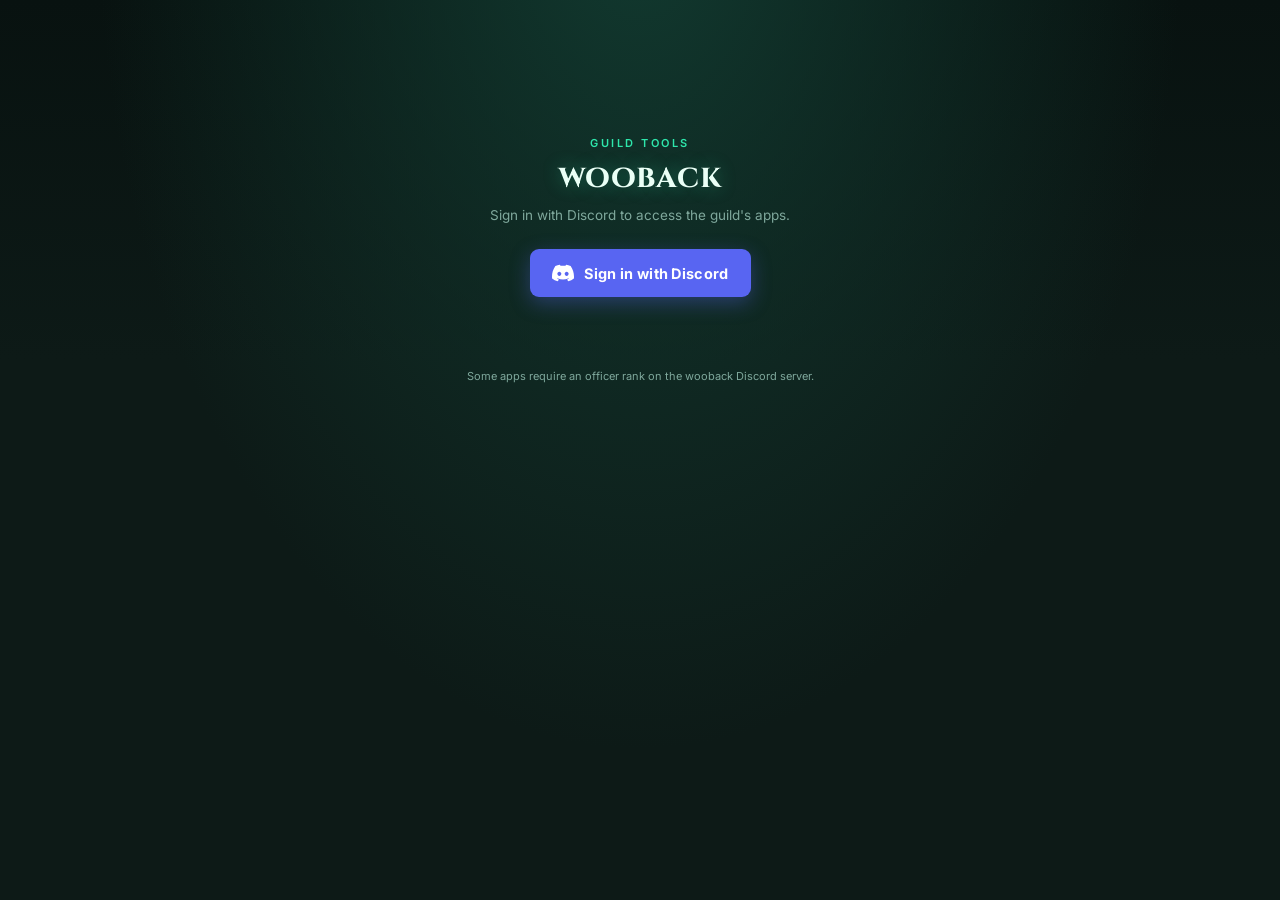
<file: members.html>
<meta charset="utf-8">
<script>
/* Access gate (home tier) — same as logs.html. Any signed-in tier may read the
   roster; managing the identity links is officers only, and the .NET API enforces
   that on every write. This just bounces anyone without a session to the landing
   page; the read-only trim for non-officers happens further down. */
(function(){
  var m = location.hash.match(/(?:^#|&)session=([^&]+)/);
  if(m){
    try{ localStorage.setItem('vashj_session', decodeURIComponent(m[1])); }catch(e){}
    history.replaceState(null, '', location.pathname + location.search);
  }
  function payload(tok){
    if(!tok) return null;
    try{
      var p = tok.split('.')[0].replace(/-/g,'+').replace(/_/g,'/');
      while(p.length % 4) p += '=';
      return JSON.parse(atob(p));
    }catch(e){ return null; }
  }
  var tok = null;
  try{ tok = localStorage.getItem('vashj_session'); }catch(e){}
  var pl = payload(tok);
  if(!pl || !pl.exp || pl.exp <= Math.floor(Date.now()/1000)){
    try{ localStorage.removeItem('vashj_session'); }catch(e){}
    location.replace('index.html');
  } else if(!pl.officer){
    // Every control that writes is hidden by the .read-only rules below. Set on
    // <html> because the gate runs before <body> exists.
    document.documentElement.className += ' read-only';
  }
})();
</script>
<link rel="preconnect" href="https://fonts.googleapis.com">
<link href="https://fonts.googleapis.com/css2?family=Cinzel:wght@500;700&family=Inter:wght@400;500;600;700&display=swap" rel="stylesheet">
<link rel="stylesheet" href="styles.css">
<style>
  .rl-toolbar{display:flex;flex-wrap:wrap;gap:10px;align-items:center;margin-bottom:8px}
  .rl-card{background:var(--panel,#0d1a17);border:1px solid var(--panel-line,#1e332d);border-radius:10px;padding:16px;margin-top:14px}
  .rl-card h2{font-family:'Cinzel',serif;font-size:16px;margin:0 0 4px}
  .rl-card .card-sub{color:var(--text-dim,#7f9a92);font-size:12px;margin:0 0 12px}
  /* The import card is a collapsed <details>: a clickable header row with its own
     caret, the h2 kept inline so it reads as the summary rather than a stacked title. */
  /* The page runs in quirks mode (BackCompat), where the UA stylesheet doesn't hide a
     closed <details>'s content — it overflows below the summary. Hide it explicitly. */
  details.rl-card:not([open]) > :not(summary){display:none}
  details.rl-card > summary{cursor:pointer;list-style:none;display:flex;align-items:center;gap:8px;margin:0 0 4px}
  details.rl-card > summary::-webkit-details-marker{display:none}
  details.rl-card > summary::before{content:'\25B6';color:var(--text-dim,#7f9a92);font-size:10px;transition:transform .12s}
  details.rl-card[open] > summary::before{transform:rotate(90deg)}
  details.rl-card > summary h2{margin:0;display:inline}
  details.rl-card[open] > summary{margin-bottom:8px}
  .cand-summary-count{color:var(--text-dim,#7f9a92);font-family:'Inter',sans-serif;font-size:12px;font-weight:500}
  /* Member roster — three cards per row, dropping to two then one as space runs out. */
  #members{display:grid;grid-template-columns:repeat(3,minmax(0,1fr));gap:14px;align-items:start}
  @media (max-width:1200px){ #members{grid-template-columns:repeat(2,minmax(0,1fr))} }
  @media (max-width:780px){ #members{grid-template-columns:minmax(0,1fr)} }
  .mem{border:1px solid var(--panel-line,#1e332d);border-radius:10px;overflow:hidden;background:var(--panel,#0d1a17);min-width:0}
  .mem-head{display:flex;flex-wrap:wrap;gap:4px 10px;align-items:baseline;padding:11px 14px;border-bottom:1px solid var(--panel-line,#1e332d)}
  .mem-head .mem-name{font-family:'Cinzel',serif;font-size:15px;font-weight:700}
  .mem-head .mem-user{color:var(--text-dim,#7f9a92);font-size:12px;overflow:hidden;text-overflow:ellipsis}
  .mem-head .mem-seen{margin-left:auto;color:var(--text-dim,#7f9a92);font-size:11px}
  /* One character per stacked block rather than a wide table row — a 5-column table
     with an inline reassign <select> is what stopped these cards from narrowing. */
  .chr{padding:9px 14px;border-bottom:1px solid rgba(30,51,45,.5)}
  .chr:last-child{border-bottom:none}
  .chr-top{display:flex;flex-wrap:wrap;gap:6px;align-items:center;font-size:13px}
  .chr-meta{color:var(--text-dim,#7f9a92);font-size:11.5px;margin-top:2px}
  /* Names link to the character sheet; the class colour stays the only colour. */
  .chr-link{text-decoration:none}
  .chr-link:hover strong{text-decoration:underline}
  .chr-actions{display:flex;flex-wrap:wrap;gap:4px;align-items:center;margin-top:6px}
  .chr-actions select{flex:1 1 120px;min-width:0;background:#0a1815;border:1px solid var(--panel-line,#1e332d);color:var(--text,#dfeee9);border-radius:6px;padding:4px 6px;font-size:12px;font-family:'Inter'}
  table.rl{width:100%;border-collapse:collapse;font-size:13px}
  table.rl th{text-align:left;color:var(--text-dim,#7f9a92);font-weight:600;font-size:11px;text-transform:uppercase;letter-spacing:.6px;padding:6px 12px;border-bottom:1px solid var(--panel-line,#1e332d)}
  /* Explicit colour: the page runs in quirks mode, where a <table> drops colour
     inheritance, so plain cells would fall back to black. */
  table.rl td{padding:8px 12px;border-bottom:1px solid rgba(30,51,45,.5);vertical-align:middle;color:var(--text,#dfeee9)}
  table.rl tr:last-child td{border-bottom:none}
  table.rl .muted{color:var(--text-dim,#7f9a92)}
  table.rl input,table.rl select{background:#0a1815;border:1px solid var(--panel-line,#1e332d);color:var(--text,#dfeee9);border-radius:6px;padding:5px 7px;font-size:12.5px;font-family:'Inter';max-width:100%}
  .rl-empty{color:var(--text-dim,#7f9a92);padding:12px;font-size:13px}
  .row-actions{display:flex;flex-wrap:wrap;gap:6px;justify-content:flex-end}
  .rl-del{background:none;border:none;color:var(--amber,#e0a53d);cursor:pointer;font-size:13px;padding:2px 6px}
  .lnk{background:none;border:none;color:var(--text-dim,#7f9a92);cursor:pointer;font-size:12px;padding:2px 6px;text-decoration:underline}
  .lnk:hover{color:var(--text,#dfeee9)}
  .pill{display:inline-block;padding:2px 8px;border-radius:20px;font-size:11px;font-weight:600}
  .pill-main{background:rgba(46,230,171,.16);color:#2ee6ab}
  .pill-alt{background:rgba(127,176,242,.14);color:#7fb0f2}
  .pill-guild{background:rgba(46,230,171,.10);color:#8fd6bd}
  .pill-warn{background:rgba(224,165,61,.16);color:#e0a53d}
  .pill-unknown{background:rgba(127,154,146,.14);color:#7f9a92}
  table.rl td strong{font-weight:600}
  .cls{color:#aecabf}
  /* Read-only view for non-officers: same lists, minus every control that writes.
     Cosmetic only — the API is what actually refuses the writes. */
  html.read-only .chr-actions,
  html.read-only .acts,
  html.read-only .officer-copy{display:none}
  html:not(.read-only) .ro-copy{display:none}
</style>

<div class="app">
  <div class="wrap">
    <div class="authbar">
      <span class="authbar-left">
        <div class="nav">
          <button class="hamburger" id="navToggle" aria-label="Menu" aria-expanded="false" aria-controls="navDrawer">
            <span></span><span></span><span></span>
          </button>
          <nav class="nav-drawer" id="navDrawer"></nav>
        </div>
        <span class="eyebrow">Identity links</span>
      </span>
      <span class="authbar-right">
        <span id="authWho" class="auth-who"></span>
        <button class="btn-ghost" onclick="logout()">Sign out</button>
      </span>
    </div>

    <h1>Roster &amp; Alts</h1>
    <p class="subtitle"><span class="ro-copy">Who plays what: every member's Discord name alongside their main and alts, the characters nobody has claimed yet, and the ones the guild ignores. Officers keep these links up to date &#8212; for everyone else this page is read-only.</span><span class="officer-copy">Manage the Discord &#8596; WoW main &#8596; alts links. Characters arrive on their own &#8212; from the Blizzard roster, loot logs and raid attendance &#8212; so there's nothing to type in here. Set each member's main, edit a character's details, reassign one to another member, and claim the unlinked &#8212; members with nothing attached are listed below the unlinked characters. Sync the Blizzard roster to see who is still in the guild, and ignore the characters that aren't.</span></p>

    <div class="rl-toolbar">
      <button class="btn-primary" onclick="loadAll()">Reload</button>
      <button class="btn-ghost" data-officer-only onclick="importDiscord()" title="Create identity-link rows for every Discord member holding the member or officer role">Import from Discord</button>
      <button class="btn-ghost" data-officer-only onclick="syncGuild()" title="Pull the wooback guild roster from the Blizzard API and update each character's guild">Sync guild from Blizzard</button>
      <span id="guildSynced" style="font-size:11.5px;color:var(--text-dim)"></span>
      <span id="rlStatus" style="font-size:11.5px;color:var(--text-dim);min-height:15px;"></span>
    </div>

    <div id="members"></div>

    <details class="rl-card" data-officer-only id="importCard">
      <summary><h2>On the Blizzard roster, not imported<span id="candSummaryCount" class="cand-summary-count"></span></h2></summary>
      <p class="card-sub">Guild characters the last sync found that we hold no record of. Tick the ones to bring in &#8212; each is created unclaimed, stamped with its guild rank, and has its gear pulled from Blizzard (or a recent Warcraft Logs report). Claim them onto members from the unlinked list once imported.</p>
      <div class="rl-toolbar" style="margin:0 0 8px">
        <button class="btn-primary" id="importSelBtn" onclick="importGuild()" disabled>Import selected</button>
        <label style="font-size:12px;color:var(--text-dim);display:inline-flex;align-items:center;gap:5px;cursor:pointer">
          <input type="checkbox" id="candAll" onchange="toggleAllCandidates(this.checked)"> Select all
        </label>
        <span id="candCount" style="font-size:11.5px;color:var(--text-dim)"></span>
      </div>
      <table class="rl"><thead><tr><th class="acts" style="width:1%"></th><th>Character</th><th>Class</th><th>Level</th><th>Rank</th></tr></thead>
        <tbody id="candidateBody"><tr><td colspan="5" class="rl-empty">Sync the guild to see who's on the roster but not yet imported.</td></tr></tbody>
      </table>
    </details>

    <div class="rl-card">
      <h2>Unlinked characters</h2>
      <p class="card-sub">Characters created by loot &amp; attendance that aren't attached to any member yet.<span class="officer-copy"> Assign one to claim it onto a member.</span></p>
      <table class="rl"><thead><tr><th>Character</th><th>Class / spec</th><th>Realm</th><th class="acts" style="width:38%">Assign to member</th></tr></thead>
        <tbody id="orphanBody"><tr><td colspan="4" class="rl-empty">Nothing loaded.</td></tr></tbody>
      </table>
    </div>

    <div class="rl-card">
      <h2>Members without characters</h2>
      <p class="card-sub">Identity links with nothing attached &#8212; imported from Discord, or everything they had is ignored.<span class="officer-copy"> Claim a character onto them from the unlinked list above.</span></p>
      <table class="rl"><thead><tr><th>Member</th><th>Discord</th><th>Last seen</th></tr></thead>
        <tbody id="emptyMemberBody"><tr><td colspan="3" class="rl-empty">Nothing loaded.</td></tr></tbody>
      </table>
    </div>

    <div class="rl-card">
      <h2>Ignored characters</h2>
      <p class="card-sub">Characters marked as not part of the guild &#8212; bank alts, transfers, ex-guildies. They're hidden from the roster above and their loot &amp; attendance are left out of the history and stats pages. Nothing is deleted<span class="officer-copy">: un-ignore to bring it all back</span>.</p>
      <table class="rl"><thead><tr><th>Character</th><th>Class / spec</th><th>Guild</th><th>Was on</th><th class="acts" style="width:1%"></th></tr></thead>
        <tbody id="ignoredBody"><tr><td colspan="5" class="rl-empty">Nothing loaded.</td></tr></tbody>
      </table>
    </div>

    <footer>wooback guild tools — identity links are saved to the guild database.</footer>
  </div>
</div>

<script src="menu.js"></script>
<script>
// API_BASE (the shared .NET backend host) is provided by menu.js.
function authHeaders(extra){ return Object.assign({ 'Authorization': 'Bearer ' + sessionToken() }, extra || {}); }
function esc(s){ return String(s == null ? '' : s).replace(/[&<>"]/g, c => ({'&':'&amp;','<':'&lt;','>':'&gt;','"':'&quot;'}[c])); }

// WoW class colours (Blizzard palette, a couple brightened for contrast on the
// dark panel). Class is stored as its WCL subType, e.g. "Warrior"/"DeathKnight".
const CLASS_COLORS = {
  warrior:'#c79c6e', paladin:'#f58cba', hunter:'#abd473', rogue:'#fff569',
  priest:'#ffffff', deathknight:'#e0475f', shaman:'#3b8de0', mage:'#69ccf0',
  warlock:'#a99ce0', monk:'#00ff96', druid:'#ff7d0a', demonhunter:'#a330c9',
  evoker:'#33937f'
};
function classColor(cls){
  if(!cls) return null;
  return CLASS_COLORS[String(cls).toLowerCase().replace(/[^a-z]/g,'')] || null;
}
// A character name, coloured by class so it's legible and identifiable at a glance.
// With an id, the name links to the character's sheet (gear, loot, rolls).
function charName(name, cls, id){
  const c = classColor(cls);
  const inner = '<strong' + (c ? ' style="color:' + c + '"' : '') + '>' + esc(name) + '</strong>';
  return id ? '<a href="character.html?id=' + esc(id) + '" class="chr-link">' + inner + '</a>' : inner;
}
function setStatus(msg, isErr){ const el = document.getElementById('rlStatus'); el.textContent = msg || ''; el.style.color = isErr ? 'var(--amber)' : 'var(--text-dim)'; }

// A fetch wrapper that maps the shared auth failures to friendly UX.
async function api(path, opts){
  const res = await fetch(API_BASE + path, Object.assign({ headers: authHeaders(opts && opts.body ? {'Content-Type':'application/json'} : null) }, opts));
  if(res.status === 401){ setStatus('Session expired — signing out…', true); setTimeout(logout, 1200); throw new Error('401'); }
  if(res.status === 403){ setStatus('Officer access required.', true); throw new Error('403'); }
  return res;
}

function fmtWhen(iso){ try{ const d = new Date(iso); return isNaN(d) ? '' : d.toLocaleDateString(undefined,{month:'short',day:'numeric',year:'numeric'}); }catch(e){ return ''; } }

// In-memory copies, so we can build member dropdowns and reassign without re-fetching.
let MEMBERS = [];
// The same members, ordered by the label the dropdowns show. Kept apart from
// MEMBERS so the cards keep the order the API sent them in.
let MEMBER_OPTIONS = [];
let ORPHANS = [];
let IGNORED = [];
// Blizzard-roster characters staged for import by the last sync (officers only).
let CANDIDATES = [];

// The name a member is known by here: their server nickname when they have one,
// which is why the API's DisplayName ordering isn't the order officers read.
function memberLabel(m){
  return m.nickname || m.displayName || m.discordUsername || '(unknown)';
}

// Build a <select> of members with one preselected (or "— none —"). Sorted A→Z on
// the label shown, so scanning a list this long is possible; see MEMBER_OPTIONS.
function memberSelect(selectedId, onchange){
  let html = '<select onchange="' + onchange + '">';
  html += '<option value="">— unassigned —</option>';
  for(const m of MEMBER_OPTIONS){
    const sel = m.id === selectedId ? ' selected' : '';
    html += '<option value="' + esc(m.id) + '"' + sel + '>' + esc(memberLabel(m)) + '</option>';
  }
  return html + '</select>';
}

function clsSpec(c){
  const parts = [c.cls, c.spec].filter(Boolean).map(esc);
  return parts.length ? '<span class="cls">' + parts.join(' · ') + '</span>' : '<span class="muted">—</span>';
}

// Guild membership as of the last Blizzard sync. Never synced reads "guild ?" rather
// than "no guild" — an empty guild only means something once we've actually looked.
function guildBadge(c){
  if(!c.guildSyncedAt) return '<span class="pill pill-unknown" title="Not synced with Blizzard yet">guild ?</span>';
  if(c.guildName){
    const rank = (c.guildRank === 0 || c.guildRank) ? ' (rank ' + c.guildRank + ')' : '';
    return '<span class="pill pill-guild" title="On the Blizzard guild roster' + rank + '">' + esc(c.guildName) + '</span>';
  }
  return '<span class="pill pill-warn" title="Not on the Blizzard guild roster at the last sync">no guild</span>';
}

function renderMembers(members){
  MEMBERS = members;
  MEMBER_OPTIONS = members.slice()
    .sort((a, b) => memberLabel(a).localeCompare(memberLabel(b), undefined, { sensitivity:'base' }));
  // Members with nothing attached get their own compact section further down rather
  // than a card each — an imported Discord roster is mostly these, and they were
  // burying the members who actually have characters.
  const withChars = members.filter(m => (m.characters || []).length);
  renderEmptyMembers(members.filter(m => !(m.characters || []).length));
  const root = document.getElementById('members');
  if(!members.length){ root.innerHTML = '<div class="rl-card"><p class="rl-empty">No members yet. Members are created automatically when someone signs in.</p></div>'; return; }
  if(!withChars.length){ root.innerHTML = '<div class="rl-card"><p class="rl-empty">No member has a character linked yet — everyone is listed below.</p></div>'; return; }
  root.innerHTML = withChars.map(m => {
    const label = esc(memberLabel(m));
    const user = m.discordUsername ? '@' + esc(m.discordUsername) : '';
    const seen = m.lastSeenAt ? 'Last seen ' + esc(fmtWhen(m.lastSeenAt)) : '';
    const rows = m.characters.map(c => {
      const meta = [clsSpec(c), c.realm ? esc(c.realm) : null].filter(Boolean).join(' <span class="muted">·</span> ');
      const quoted = esc(c.name).replace(/'/g,"\\'");
      return '<div class="chr">' +
        '<div class="chr-top">' + charName(c.name, c.cls, c.id) +
          (c.isMain ? '<span class="pill pill-main">Main</span>' : '<span class="pill pill-alt">Alt</span>') +
          guildBadge(c) +
        '</div>' +
        '<div class="chr-meta">' + meta + '</div>' +
        '<div class="chr-actions">' +
          memberSelect(m.id, 'reassign(\'' + c.id + '\', this.value)') +
          (c.isMain ? '' : '<button class="lnk" onclick="setMain(\'' + c.id + '\')">Make main</button>') +
          '<button class="lnk" onclick="editChar(\'' + c.id + '\')">Edit</button>' +
          '<button class="lnk" title="Not a guild character — hide it and leave it out of loot &amp; attendance stats" onclick="ignoreChar(\'' + c.id + '\',\'' + quoted + '\')">Ignore</button>' +
          '<button class="rl-del" title="Delete" onclick="delChar(\'' + c.id + '\',\'' + quoted + '\')">✕</button>' +
        '</div>' +
      '</div>';
    }).join('');
    const count = m.characters.length;
    return '<div class="mem">' +
      '<div class="mem-head"><span class="mem-name">' + label + '</span>' +
        (user ? '<span class="mem-user">' + user + '</span>' : '') +
        '<span class="mem-seen">' + count + ' char' + (count === 1 ? '' : 's') + (seen ? ' · ' + seen : '') + '</span>' +
      '</div>' +
      rows +
    '</div>';
  }).join('');
}

// Members holding no character at all — including those whose every character is
// ignored, since the API leaves those out of the member's list. Sorted by the label
// officers read, like the dropdowns; the cards above keep the API's order.
function renderEmptyMembers(rows){
  const b = document.getElementById('emptyMemberBody');
  if(!rows.length){ b.innerHTML = '<tr><td colspan="3" class="rl-empty">Every member has at least one character linked.</td></tr>'; return; }
  b.innerHTML = rows.slice()
    .sort((a, b2) => memberLabel(a).localeCompare(memberLabel(b2), undefined, { sensitivity:'base' }))
    .map(m =>
      '<tr>' +
        '<td><strong>' + esc(memberLabel(m)) + '</strong></td>' +
        '<td class="muted">' + (m.discordUsername ? '@' + esc(m.discordUsername) : '—') + '</td>' +
        '<td class="muted">' + (m.lastSeenAt ? esc(fmtWhen(m.lastSeenAt)) : 'never') + '</td>' +
      '</tr>'
    ).join('');
}

function renderOrphans(rows){
  ORPHANS = rows;
  const b = document.getElementById('orphanBody');
  if(!rows.length){ b.innerHTML = '<tr><td colspan="4" class="rl-empty">No unlinked characters — every character is attached to a member.</td></tr>'; return; }
  b.innerHTML = rows.map(c =>
    '<tr>' +
      '<td>' + charName(c.name, c.cls, c.id) + ' ' + guildBadge(c) + '</td>' +
      '<td>' + clsSpec(c) + '</td>' +
      '<td class="muted">' + (c.realm ? esc(c.realm) : '—') + '</td>' +
      '<td class="acts"><div class="row-actions">' + memberSelect('', 'reassign(\'' + c.id + '\', this.value)') +
        '<button class="lnk" onclick="ignoreChar(\'' + c.id + '\',\'' + esc(c.name).replace(/'/g,"\\'") + '\')">Ignore</button>' +
      '</div></td>' +
    '</tr>'
  ).join('');
}

// The bottom section: everything marked "not a guild character", linked or not.
function renderIgnored(rows){
  IGNORED = rows;
  const b = document.getElementById('ignoredBody');
  if(!rows.length){ b.innerHTML = '<tr><td colspan="5" class="rl-empty">Nothing ignored — every character counts towards the roster and stats.</td></tr>'; return; }
  b.innerHTML = rows.map(c => {
    const quoted = esc(c.name).replace(/'/g,"\\'");
    return '<tr>' +
      '<td>' + charName(c.name, c.cls, c.id) + '</td>' +
      '<td>' + clsSpec(c) + '</td>' +
      '<td>' + guildBadge(c) + '</td>' +
      '<td class="muted">' + (c.member ? esc(c.member) : '<span class="muted">unlinked</span>') + '</td>' +
      '<td class="acts"><div class="row-actions">' +
        '<button class="lnk" onclick="unignoreChar(\'' + c.id + '\',\'' + quoted + '\')">Un-ignore</button>' +
        '<button class="rl-del" title="Delete" onclick="delChar(\'' + c.id + '\',\'' + quoted + '\')">✕</button>' +
      '</div></td>' +
    '</tr>';
  }).join('');
}

async function loadAll(){
  setStatus('Loading…');
  try{
    const [mRes, oRes, iRes] = await Promise.all([
      api('/api/members'),
      api('/api/characters?linked=false'),
      api('/api/characters?ignored=true')
    ]);
    if(!mRes.ok){ setStatus('Could not load members (HTTP ' + mRes.status + ').', true); return; }
    renderMembers(await mRes.json());
    if(oRes.ok){ renderOrphans(await oRes.json()); }
    if(iRes.ok){ renderIgnored(await iRes.json()); }
    if(isOfficer()) await loadCandidates();
    showGuildSynced();
    setStatus('Loaded ' + MEMBERS.length + ' member' + (MEMBERS.length === 1 ? '' : 's') + '.');
  }catch(err){ if(!['401','403'].includes(err.message)) setStatus('Could not reach the guild database.', true); }
}

// Officer tool: seed the roster from Discord. Pulls everyone in the guild holding
// the member (home) or officer role and creates their Discord↔member link rows,
// so officers can attach characters before a raider ever signs in.
async function importDiscord(){
  if(!confirm('Pull the Discord roster and create identity links for every member/officer? Existing members are left in place (usernames refreshed).')) return;
  setStatus('Importing from Discord…');
  try{
    const res = await api('/api/members/import-discord', { method:'POST' });
    if(!res.ok){
      let detail = 'HTTP ' + res.status;
      try{ const j = await res.json(); if(j && j.detail) detail = j.detail; }catch(e){}
      setStatus('Import failed: ' + detail, true);
      return;
    }
    const r = await res.json();
    setStatus('Imported ' + r.matched + ' member/officer' + (r.matched === 1 ? '' : 's') +
      ' — ' + r.created + ' new, ' + r.updated + ' updated.');
    loadAll();
  }catch(err){ if(!['401','403'].includes(err.message)) setStatus('Could not reach the guild database.', true); }
}

// Newest guild sync across every loaded character — one line telling officers how
// current the guild badges are.
function showGuildSynced(){
  const el = document.getElementById('guildSynced');
  let newest = null;
  const all = MEMBERS.flatMap(m => m.characters || []).concat(ORPHANS, IGNORED);
  for(const c of all){
    if(!c.guildSyncedAt) continue;
    const t = new Date(c.guildSyncedAt);
    if(!isNaN(t) && (newest === null || t > newest)) newest = t;
  }
  el.textContent = newest ? 'Guild synced ' + newest.toLocaleString() : 'Guild never synced';
}

// Officer tool: pull the wooback roster from the Blizzard API and stamp each
// character with the guild it's in (or clear it when it's no longer on the roster).
// Creates and deletes nothing — it only updates guild info.
async function syncGuild(){
  setStatus('Syncing the guild roster from Blizzard…');
  try{
    const res = await api('/api/characters/sync-guild', { method:'POST' });
    if(!res.ok){
      let detail = 'HTTP ' + res.status;
      try{ const j = await res.json(); if(j && j.detail) detail = j.detail; }catch(e){}
      setStatus('Guild sync failed: ' + detail, true);
      return;
    }
    const r = await res.json();
    setStatus('Roster has ' + r.rosterCount + ' character' + (r.rosterCount === 1 ? '' : 's') +
      ' — ' + r.inGuild + ' of ours in guild, ' + r.notInGuild + ' not' +
      (r.unmatchedRoster ? ', ' + r.unmatchedRoster + ' to import below' : '') + '.');
    loadAll();
  }catch(err){ if(!['401','403'].includes(err.message)) setStatus('Could not reach the guild database.', true); }
}

// Officer tool: fetch the roster characters the last sync staged for import and paint
// the "not imported" card. Called on load and after a sync; a fetch failure leaves the
// card as it was rather than blanking it.
async function loadCandidates(){
  try{
    const res = await api('/api/characters/import-candidates');
    if(res.ok) renderCandidates(await res.json());
  }catch(err){ /* 401/403 already handled by api(); nothing else to do */ }
}

function renderCandidates(rows){
  CANDIDATES = rows || [];
  const b = document.getElementById('candidateBody');
  const all = document.getElementById('candAll');
  if(all) all.checked = false;
  if(!CANDIDATES.length){
    b.innerHTML = '<tr><td colspan="5" class="rl-empty">Nothing to import — every roster character has a record. Sync the guild to refresh.</td></tr>';
    updateImportButton();
    return;
  }
  b.innerHTML = CANDIDATES.map(c => {
    const val = esc(c.name);
    return '<tr>' +
      '<td class="acts"><input type="checkbox" class="cand" value="' + val + '" onchange="updateImportButton()"></td>' +
      '<td>' + charName(c.name, c.cls, null) + '</td>' +
      '<td>' + (c.cls ? clsSpec(c) : '<span class="muted">—</span>') + '</td>' +
      '<td class="muted">' + (c.level || '—') + '</td>' +
      '<td class="muted">' + (c.rank === 0 ? 'GM' : (c.rank ?? '—')) + '</td>' +
    '</tr>';
  }).join('');
  updateImportButton();
}

function toggleAllCandidates(checked){
  document.querySelectorAll('#candidateBody input.cand').forEach(cb => { cb.checked = checked; });
  updateImportButton();
}

function selectedCandidates(){
  return Array.from(document.querySelectorAll('#candidateBody input.cand:checked')).map(cb => cb.value);
}

function updateImportButton(){
  const n = selectedCandidates().length;
  const btn = document.getElementById('importSelBtn');
  if(btn){ btn.disabled = n === 0; btn.textContent = n ? 'Import ' + n + ' selected' : 'Import selected'; }
  const count = document.getElementById('candCount');
  if(count) count.textContent = CANDIDATES.length ? CANDIDATES.length + ' on the roster to import' : '';
  // Mirror the total into the collapsed summary, so an officer sees there's something
  // to import without opening the card.
  const summaryCount = document.getElementById('candSummaryCount');
  if(summaryCount) summaryCount.textContent = CANDIDATES.length ? ' (' + CANDIDATES.length + ')' : '';
}

// Officer tool: import the ticked candidates. The server creates each character and
// then pulls its gear, so this can take a moment per character — the button is locked
// while it runs. The response reports each row's gear outcome.
async function importGuild(){
  const names = selectedCandidates();
  if(!names.length) return;
  if(!confirm('Import ' + names.length + ' character' + (names.length === 1 ? '' : 's') +
    ' and pull their gear? They\'re created unclaimed for you to assign.')) return;
  const btn = document.getElementById('importSelBtn');
  if(btn) btn.disabled = true;
  setStatus('Importing ' + names.length + ' character' + (names.length === 1 ? '' : 's') + ' and pulling gear…');
  try{
    const res = await api('/api/characters/import-guild', { method:'POST', body: JSON.stringify({ names }) });
    if(!res.ok){
      let detail = 'HTTP ' + res.status;
      try{ const j = await res.json(); if(j && j.detail) detail = j.detail; }catch(e){}
      setStatus('Import failed: ' + detail, true);
      if(btn) btn.disabled = false;
      return;
    }
    const r = await res.json();
    const withGear = (r.results || []).filter(x => x.status === 'created' && x.gearSource).length;
    const skipped = (r.results || []).filter(x => x.status === 'skipped').length;
    setStatus('Imported ' + r.imported + ' character' + (r.imported === 1 ? '' : 's') +
      ' — ' + withGear + ' with gear' + (skipped ? ', ' + skipped + ' skipped' : '') + '.');
    loadAll();
  }catch(err){
    if(!['401','403'].includes(err.message)) setStatus('Could not reach the guild database.', true);
    if(btn) btn.disabled = false;
  }
}

async function putChar(id, body, okMsg){
  try{
    const res = await api('/api/characters/' + encodeURIComponent(id), { method:'PUT', body: JSON.stringify(body) });
    if(!res.ok){ setStatus('Update failed (HTTP ' + res.status + ').', true); return; }
    if(okMsg) setStatus(okMsg);
    loadAll();
  }catch(err){ if(!['401','403'].includes(err.message)) setStatus('Could not reach the guild database.', true); }
}

// Look up a character across members + orphans by id (for edits that must send the full body).
function findChar(id){
  for(const m of MEMBERS){ for(const c of (m.characters||[])){ if(c.id === id) return { c, memberId: m.id }; } }
  for(const c of ORPHANS){ if(c.id === id) return { c, memberId: null }; }
  for(const c of IGNORED){ if(c.id === id) return { c, memberId: c.memberId ?? null }; }
  return null;
}

function charBody(c, over){
  return Object.assign({
    memberId: c.memberId ?? null,
    name: c.name,
    class: c.cls ?? null,
    spec: c.spec ?? null,
    realm: c.realm ?? null,
    isMain: c.isMain,
    notes: c.notes ?? null,
    // Carried on every write so an ordinary edit never quietly un-ignores a character.
    ignored: c.ignored ?? false
  }, over || {});
}

// Mark a character as not part of the guild: it leaves the roster cards and the
// unlinked list, joins the section at the bottom, and drops out of loot & attendance
// stats. Reversible — un-ignoring brings all of it back.
function ignoreChar(id, name){
  const found = findChar(id);
  if(!found) return;
  putChar(id, charBody(Object.assign({}, found.c, { memberId: found.memberId }), { ignored: true }),
    'Ignored ' + name + '.');
}

function unignoreChar(id, name){
  const found = findChar(id);
  if(!found) return;
  putChar(id, charBody(Object.assign({}, found.c, { memberId: found.memberId }), { ignored: false }),
    'Restored ' + name + '.');
}

function setMain(id){
  const found = findChar(id);
  if(!found) return;
  putChar(id, charBody(Object.assign({}, found.c, { memberId: found.memberId }), { isMain: true }), 'Main updated.');
}

function reassign(id, newMemberId){
  const found = findChar(id);
  if(!found) return;
  const base = Object.assign({}, found.c, { memberId: found.memberId });
  // Moving away from the current member clears the main flag so two mains can't collide.
  const keepMain = !!(newMemberId && found.memberId === newMemberId && base.isMain);
  const wasOrphan = found.memberId == null;
  const msg = newMemberId ? (wasOrphan ? 'Assigned.' : 'Reassigned.') : 'Unassigned.';
  putChar(id, charBody(base, { memberId: newMemberId || null, isMain: keepMain }), msg);
}

function editChar(id){
  const found = findChar(id);
  if(!found) return;
  const c = found.c;
  const name = prompt('Character name:', c.name);
  if(name === null) return;
  if(!name.trim()){ setStatus('Name cannot be empty.', true); return; }
  const cls = prompt('Class:', c.cls || '');
  if(cls === null) return;
  const spec = prompt('Spec:', c.spec || '');
  if(spec === null) return;
  const realm = prompt('Realm:', c.realm || '');
  if(realm === null) return;
  const notes = prompt('Notes:', c.notes || '');
  if(notes === null) return;
  putChar(id, charBody(Object.assign({}, c, { memberId: found.memberId }), {
    name: name.trim(),
    class: cls.trim() || null,
    spec: spec.trim() || null,
    realm: realm.trim() || null,
    notes: notes.trim() || null
  }), 'Saved ' + name.trim() + '.');
}

async function delChar(id, name){
  if(!confirm('Delete character "' + name + '"? This cannot be undone.')) return;
  try{
    const res = await api('/api/characters/' + encodeURIComponent(id), { method:'DELETE' });
    if(!res.ok){ setStatus('Delete failed (HTTP ' + res.status + ').', true); return; }
    setStatus('Deleted ' + name + '.');
    loadAll();
  }catch(err){ if(!['401','403'].includes(err.message)) setStatus('Could not reach the guild database.', true); }
}

loadAll();
</script>
</file>
<file: styles.css>
:root{
    --void-deep:#081210;
    --void:#0d1a17;
    --panel:#0f211d;
    --panel-line:#1f4a3f;
    --teal:#2ee6ab;
    --teal-dim:#1a7a5c;
    --fel:#a875e8;
    --amber:#e8a33d;
    --text:#dff5ee;
    --text-dim:#7fa89c;
  }
  *{box-sizing:border-box;}
  body{margin:0;}
  .app{
    background:
      radial-gradient(ellipse at 50% -10%, #123a30 0%, transparent 60%),
      linear-gradient(180deg, var(--void-deep), var(--void) 40%);
    color:var(--text);
    font-family:'Inter',sans-serif;
    padding:28px 20px 60px;
    min-height:100vh;
  }
  .wrap{max-width:1080px;margin:0 auto;}

  h1{
    font-family:'Cinzel',serif;
    font-weight:700;
    font-size:28px;
    letter-spacing:.5px;
    margin:0 0 2px;
    color:#eafff6;
    text-shadow:0 0 18px rgba(46,230,171,.35);
  }
  .eyebrow{
    font-size:11px;
    letter-spacing:2.5px;
    text-transform:uppercase;
    color:var(--teal);
    font-weight:600;
    margin-bottom:6px;
    display:block;
  }
  .subtitle{color:var(--text-dim);font-size:13.5px;margin:0 0 22px;}

  .toolbar{
    display:flex;flex-wrap:wrap;gap:14px;align-items:flex-end;
    background:var(--panel);
    border:1px solid var(--panel-line);
    border-radius:10px;
    padding:16px 18px;
    margin-bottom:16px;
  }
  .field label{
    display:block;font-size:10.5px;text-transform:uppercase;letter-spacing:1.2px;
    color:var(--text-dim);margin-bottom:5px;font-weight:600;
  }
  .field input[type=text]{
    background:#0a1815;border:1px solid var(--panel-line);color:var(--text);
    border-radius:6px;padding:7px 10px;font-size:13.5px;font-family:'Inter';width:220px;
  }
  .stepper{display:flex;align-items:center;gap:8px;}
  .stepper button{
    width:26px;height:26px;border-radius:6px;border:1px solid var(--panel-line);
    background:#0a1815;color:var(--teal);font-size:15px;cursor:pointer;line-height:1;
  }
  .stepper button:hover{background:#123a30;}
  .stepper span{min-width:16px;text-align:center;font-weight:600;font-size:14px;}
  .spacer{flex:1;}
  .btn-primary{
    background:linear-gradient(180deg,#38f0b4,#1fae7f);
    color:#04140f;border:none;border-radius:7px;padding:10px 18px;
    font-weight:700;font-size:13px;cursor:pointer;letter-spacing:.3px;
  }
  .btn-primary:hover{filter:brightness(1.08);}
  .btn-ghost{
    background:transparent;border:1px solid var(--panel-line);color:var(--text-dim);
    border-radius:7px;padding:9px 14px;font-size:12.5px;cursor:pointer;
  }
  .btn-ghost:hover{color:var(--text);border-color:var(--teal-dim);}

  .roster-panel{
    background:var(--panel);border:1px solid var(--panel-line);border-radius:10px;
    padding:14px 16px;margin-bottom:20px;
  }
  .roster-panel textarea{
    width:100%;min-height:64px;background:#0a1815;border:1px solid var(--panel-line);
    color:var(--text);border-radius:6px;padding:8px 10px;font-family:'Inter';font-size:12.5px;
    resize:vertical;margin-bottom:8px;
  }
  .roster-pool{display:flex;flex-wrap:wrap;gap:8px;min-height:38px;}
  .priest-strip{display:flex;flex-wrap:wrap;gap:8px;align-items:center;margin-bottom:10px;}
  .priest-strip .hint{font-size:10.5px;text-transform:uppercase;letter-spacing:1.1px;color:var(--text-dim);font-weight:600;}
  .spec-toggle{
    background:#132824;border:1px solid var(--panel-line);color:var(--text);
    border-radius:20px;padding:4px 11px;font-size:12px;cursor:pointer;font-family:'Inter';
  }
  .spec-toggle.shadow{background:#3a2a52;border-color:#6b4fa0;color:#d6c4f5;}
  .pool-empty{color:var(--text-dim);font-size:12.5px;font-style:italic;}
  .reserve-hint{font-size:10.5px;text-transform:uppercase;letter-spacing:1.1px;color:var(--amber);font-weight:600;margin-bottom:6px;}
  .stag{font-size:9px;font-weight:700;letter-spacing:.5px;border-radius:3px;padding:1px 4px;text-transform:uppercase;}
  .stag.tentative{background:rgba(232,163,61,.22);color:var(--amber);}
  .stag.bench{background:rgba(127,168,156,.22);color:var(--text-dim);}

  .chip{
    display:inline-flex;align-items:center;gap:6px;
    background:#132824;border:1px solid var(--panel-line);
    border-left:4px solid var(--class-color, var(--teal));
    padding:5px 10px 5px 8px;border-radius:20px;font-size:12.5px;font-weight:500;
    cursor:grab;user-select:none;white-space:nowrap;
  }
  .chip:active{cursor:grabbing;}
  .chip .cls{color:var(--text-dim);font-size:10.5px;}
  .chip .num{
    background:rgba(0,0,0,.35);color:var(--teal);border-radius:4px;
    padding:1px 5px;font-size:10.5px;font-weight:700;margin-right:1px;
  }

  #capture{
    background:radial-gradient(ellipse at 50% 40%, #0e2622 0%, #081310 75%);
    border:1px solid var(--panel-line);border-radius:14px;padding:24px 20px 28px;
  }
  .capture-head{text-align:center;margin-bottom:6px;}
  .capture-head .guild{font-family:'Cinzel',serif;font-size:17px;color:var(--teal);letter-spacing:.5px;}
  .capture-head .fight{font-size:11px;color:var(--text-dim);letter-spacing:1.5px;text-transform:uppercase;}

  .arena-area{position:relative;width:100%;max-width:640px;height:440px;margin:10px auto 0;overflow:visible;}
  svg.arena-bg{position:absolute;inset:0;width:100%;height:100%;}
  .slot{
    position:absolute;transform:translate(-50%,-50%);
    width:96px;text-align:center;overflow:visible;
  }
  .slot .name-wrap{
    display:flex;justify-content:center;width:0;margin:0 auto;overflow:visible;
  }
  .slot .ring{
    width:52px;height:52px;border-radius:50%;
    border:2px dashed #5c7a72;
    background:rgba(255,255,255,.55);
    display:flex;align-items:center;justify-content:center;
    margin:0 auto 4px;font-size:10px;color:#4a5c57;
    transition:border-color .15s, background .15s;
  }
  .slot.healer .ring{border-color:#3d6fb8;background:rgba(255,255,255,.6);}
  .slot .ring.filled{border-style:solid;}
  .slot .ring.drag-over{background:rgba(46,230,171,.18);}
  .slot .label{font-size:10px;color:#31403d;font-weight:600;text-shadow:0 1px 2px rgba(255,255,255,.55);letter-spacing:.5px;text-transform:uppercase;}
  .slot .name-chip{
    font-size:11.5px;font-weight:600;color:var(--void-deep);
    background:var(--teal);border-radius:5px;padding:2px 6px;cursor:grab;
    white-space:nowrap;position:relative;z-index:3;
    box-shadow:0 1px 3px rgba(0,0,0,.35);
  }
  .slot.healer .name-chip{background:#7fb0f2;}
  .slot .name-chip.class-tinted{color:#0a1512;}

  .chase-panel{
    max-width:640px;margin:22px auto 0;
    border:1px solid #4a3a1f;border-radius:10px;
    background:rgba(232,163,61,.06);
    padding:12px 16px 14px;
  }
  .chase-title{
    font-size:11px;text-transform:uppercase;letter-spacing:1.5px;color:var(--amber);
    font-weight:700;margin-bottom:9px;text-align:center;
  }
  .chase-row{display:flex;gap:10px;justify-content:center;flex-wrap:wrap;}
  .chase-slot{
    width:88px;height:52px;border-radius:8px;border:2px dashed #8a6a2f;
    background:rgba(10,24,21,.75);display:flex;align-items:center;justify-content:center;
    font-size:10.5px;color:var(--text-dim);text-align:center;padding:4px;
  }
  .chase-slot.filled{border-style:solid;border-color:var(--amber);}
  .chase-slot .name-chip{background:var(--amber);color:#241300;font-weight:700;font-size:11.5px;border-radius:5px;padding:2px 6px;cursor:grab;white-space:nowrap;box-shadow:0 1px 3px rgba(0,0,0,.35);}
  .chase-slot{overflow:visible;}
  .name-chip:active{cursor:grabbing;}
  .slot .ring.swap-target{background:rgba(46,230,171,.3);border-color:#2ee6ab;}

  .clear-x{
    display:inline-block;margin-left:5px;font-size:10px;color:var(--void-deep);
    background:rgba(0,0,0,.25);border-radius:50%;width:14px;height:14px;line-height:14px;text-align:center;cursor:pointer;
  }

  .legend{display:flex;gap:16px;flex-wrap:wrap;justify-content:center;margin-top:16px;font-size:10.5px;color:var(--text-dim);}
  .legend span{display:inline-flex;align-items:center;gap:5px;}
  .legend i{width:9px;height:9px;border-radius:50%;display:inline-block;}

  footer{text-align:center;color:var(--text-dim);font-size:11px;margin-top:22px;}

  /* Signed-in bar on the board */
  .authbar{display:flex;align-items:center;justify-content:space-between;gap:12px;margin-bottom:6px;}
  .authbar-left{display:inline-flex;align-items:center;gap:12px;}
  .authbar-right{display:inline-flex;align-items:center;gap:10px;}
  .auth-who{font-size:11.5px;color:var(--text-dim);}
  .authbar .btn-ghost{padding:5px 12px;font-size:11.5px;}

  /* Shared top bar + hamburger nav */
  .topbar{display:flex;align-items:center;justify-content:space-between;gap:12px;margin-bottom:22px;}
  .topbar-right{display:inline-flex;align-items:center;gap:10px;}
  .topbar .btn-ghost{padding:5px 12px;font-size:11.5px;}
  .nav{position:relative;}
  .hamburger{
    display:flex;flex-direction:column;justify-content:center;gap:4px;
    width:38px;height:34px;padding:0 8px;cursor:pointer;
    background:var(--panel);border:1px solid var(--panel-line);border-radius:8px;
  }
  .hamburger span{display:block;height:2px;border-radius:2px;background:var(--teal);transition:background .15s;}
  .hamburger:hover span{background:#5cf0c2;}
  .hamburger[aria-expanded="true"]{border-color:var(--teal-dim);}
  .nav-drawer{
    position:absolute;top:calc(100% + 8px);left:0;z-index:20;
    display:none;flex-direction:column;min-width:190px;
    background:var(--panel);border:1px solid var(--panel-line);border-radius:10px;
    padding:6px;box-shadow:0 10px 28px rgba(0,0,0,.45);
  }
  .nav-drawer.open{display:flex;}
  .nav-drawer a{
    display:block;padding:9px 12px;border-radius:7px;
    color:var(--text);text-decoration:none;font-size:13px;font-weight:500;
  }
  .nav-drawer a:hover{background:#132824;color:#eafff6;}
  .nav-drawer a.active{color:var(--teal);}

  /* Item links (menu.js itemLink) — every item name across the site points at
     item.html. Nothing sets a global anchor colour and the pages run in quirks
     mode, so an unstyled one lands on the browser's default blue; Wowhead's
     quality colours sit on an inner span and still win. */
  .item-link{color:inherit;text-decoration:none;}
  .item-link:hover{color:var(--teal);text-decoration:underline;}

  /* Home / welcome hub */
  .home-hero{margin:6px 0 26px;}
  .home-hero h1{font-size:30px;margin-bottom:4px;}
  .app-cards{display:grid;grid-template-columns:repeat(auto-fill,minmax(280px,1fr));gap:16px;}
  .app-card{
    display:block;position:relative;text-decoration:none;
    background:var(--panel);border:1px solid var(--panel-line);border-radius:12px;
    padding:20px 20px 18px;transition:border-color .15s, transform .15s;
  }
  .app-card:hover{border-color:var(--teal-dim);transform:translateY(-2px);}
  .app-card h2{
    font-family:'Cinzel',serif;font-size:19px;font-weight:700;margin:0 0 8px;
    color:#eafff6;letter-spacing:.4px;
  }
  .app-card p{margin:0 0 14px;font-size:13px;color:var(--text-dim);line-height:1.5;}
  .app-card-tag{
    position:absolute;top:16px;right:16px;
    font-size:9.5px;text-transform:uppercase;letter-spacing:1px;font-weight:700;
    color:var(--amber);background:rgba(232,163,61,.14);border-radius:20px;padding:3px 9px;
  }
  .app-card-go{font-size:12.5px;font-weight:700;color:var(--teal);letter-spacing:.3px;}

  /* Loot sheet — embedded Google view */
  .sheet-head{display:flex;align-items:flex-start;justify-content:space-between;gap:12px;}
  .sheet-head .btn-ghost{white-space:nowrap;flex-shrink:0;margin-top:4px;}
  .sheet-embed{
    background:#fff;border:1px solid var(--panel-line);border-radius:12px;
    overflow:hidden;height:calc(100vh - 210px);min-height:460px;
  }
  .sheet-frame{width:100%;height:100%;border:0;display:block;}
  .sheet-empty{
    display:flex;align-items:center;justify-content:center;height:100%;
    text-align:center;line-height:1.7;color:var(--text-dim);font-size:13px;
    background:var(--panel);padding:24px;
  }
  .sheet-empty code{
    background:#0a1815;border:1px solid var(--panel-line);border-radius:4px;
    padding:1px 5px;color:var(--teal);font-size:12px;
  }

  /* Landing / sign-in page */
  .landing{max-width:520px;margin:12vh auto 0;text-align:center;}
  .landing h1{font-size:32px;margin-bottom:8px;}
  .landing .subtitle{margin:0 auto 26px;max-width:400px;}
  .discord-btn{
    display:inline-flex;align-items:center;gap:10px;
    background:#5865F2;color:#fff;border:none;border-radius:9px;
    padding:13px 22px;font-size:14.5px;font-weight:700;font-family:'Inter';
    cursor:pointer;letter-spacing:.3px;box-shadow:0 6px 20px rgba(88,101,242,.35);
  }
  .discord-btn:hover{filter:brightness(1.08);}
  .discord-btn svg{width:22px;height:22px;fill:#fff;}
  .landing-msg{min-height:20px;margin-top:18px;font-size:13px;}
  .landing-msg.err{color:var(--amber);}
  .landing-note{margin-top:34px;font-size:11px;color:var(--text-dim);}

  /* Warcraft Logs list */
  .logs-toolbar{display:flex;flex-wrap:wrap;gap:12px;align-items:center;margin-bottom:16px;}
  .logs-toolbar .btn-ghost{text-decoration:none;}
  .logs-status{font-size:11.5px;color:var(--text-dim);}
  .log-list{display:flex;flex-direction:column;gap:10px;}
  .log-empty{
    background:var(--panel);border:1px solid var(--panel-line);border-radius:10px;
    padding:20px 18px;color:var(--text-dim);font-size:13px;text-align:center;
  }
  .log-item{
    display:flex;flex-wrap:wrap;align-items:baseline;justify-content:space-between;gap:8px 16px;
    text-decoration:none;background:var(--panel);border:1px solid var(--panel-line);
    border-left:4px solid var(--teal-dim);border-radius:10px;padding:14px 16px;
    transition:border-color .15s, transform .15s;
  }
  .log-item:hover{border-color:var(--teal-dim);border-left-color:var(--teal);transform:translateY(-1px);}
  .log-item-main{display:flex;flex-wrap:wrap;align-items:baseline;gap:10px;min-width:0;}
  .log-title{font-family:'Cinzel',serif;font-size:15px;font-weight:700;color:#eafff6;letter-spacing:.3px;}
  .log-zone{
    font-size:9.5px;text-transform:uppercase;letter-spacing:1px;font-weight:700;
    color:var(--fel);background:rgba(168,117,232,.14);border-radius:20px;padding:3px 9px;
  }
  .log-item-meta{display:inline-flex;align-items:baseline;gap:14px;font-size:11.5px;color:var(--text-dim);}
  .log-date{color:var(--text);}
  .log-owner{color:var(--text-dim);}
  .log-go{color:var(--teal);font-weight:700;letter-spacing:.3px;}

  /* ── 2 group organisation (groups.html) ── */
  .picker{
    background:#0a1815;border:1px solid var(--panel-line);color:var(--text);
    border-radius:6px;padding:7px 10px;font-size:13px;font-family:'Inter';min-width:300px;
  }
  .group-grid{display:grid;grid-template-columns:1fr 1fr;gap:14px;margin-bottom:20px;}
  .group-col{
    background:var(--panel);border:1px solid var(--panel-line);border-radius:10px;
    padding:14px 16px;
  }
  .group-head{
    display:flex;align-items:baseline;justify-content:space-between;gap:10px;margin-bottom:4px;
    font-family:'Cinzel',serif;font-size:16px;font-weight:700;color:#eafff6;letter-spacing:.3px;
  }
  .group-head span:last-child{font-family:'Inter';font-size:12px;font-weight:600;color:var(--teal);}
  .group-tally{display:flex;flex-wrap:wrap;gap:12px;font-size:10.5px;color:var(--text-dim);
    text-transform:uppercase;letter-spacing:1px;font-weight:600;margin-bottom:10px;}
  .group-tally b{color:var(--text);font-size:12px;}
  .group-list{
    align-content:flex-start;min-height:120px;border:1px dashed var(--panel-line);
    border-radius:8px;padding:10px;transition:border-color .15s, background .15s;
  }
  /* While a chip is dragged: this group already holds that raider, or is full. */
  .group-list.clash{border-color:var(--amber);background:rgba(232,163,61,.07);}
  .group-list.full{opacity:.55;}
  .stag.main{background:rgba(46,230,171,.18);color:var(--teal);}
  .stag.alt{background:rgba(168,117,232,.2);color:#c9aef5;}
  .stag.unlinked,.stag.no-main{background:rgba(232,163,61,.22);color:var(--amber);}

  @media (max-width:760px){
    .group-grid{grid-template-columns:1fr;}
    .picker{min-width:0;width:100%;}
  }
  .item-check{margin-top:10px;display:flex;flex-direction:column;gap:10px;}
  .item-check-item{border-left:2px solid var(--panel-line);padding-left:10px;}
  .item-check-name{font-size:13px;font-weight:600;margin-bottom:4px;}
  .item-check-row{font-size:12px;color:var(--text);line-height:1.7;}
  .item-check-where{
    display:inline-block;min-width:58px;font-size:9.5px;font-weight:700;letter-spacing:1px;
    text-transform:uppercase;color:var(--text-dim);
  }
  .item-check-who{color:var(--text-dim);font-size:10.5px;margin-left:4px;}
  .item-check-others{color:var(--text-dim);font-size:11px;font-style:italic;}
  .stag.item{background:rgba(105,204,240,.18);color:#69ccf0;}

  /* ── Loot prio (loot-prio.html) ──────────────────────────────────────────
     One block per boss, one row per item, and inside it the sheet's prio chain
     laid out inline: rank, spec token, then the characters signed up who match.
     Everything wraps — a long chain on a phone must run onto the next line
     rather than push the page sideways. */
  .prio-boss{
    background:var(--panel);border:1px solid var(--panel-line);
    border-radius:10px;padding:14px 16px;margin-bottom:14px;
  }
  .prio-boss h2{
    font-family:'Cinzel',serif;font-size:16px;font-weight:700;color:var(--teal);
    margin:0 0 10px;letter-spacing:.4px;
  }
  .prio-item{padding:8px 0;border-top:1px solid rgba(31,74,63,.5);}
  .prio-boss .prio-item:first-of-type{border-top:none;padding-top:0;}
  .prio-item.is-empty{opacity:.5;}
  .prio-item-name{font-size:13.5px;font-weight:600;margin-bottom:5px;}
  .prio-tiers{display:flex;flex-wrap:wrap;align-items:center;gap:5px;font-size:12px;}
  .prio-tier{display:inline-flex;flex-wrap:wrap;align-items:center;gap:5px;}
  .prio-rank{
    background:rgba(0,0,0,.35);color:var(--teal);border-radius:4px;
    padding:1px 5px;font-size:10px;font-weight:700;
  }
  .prio-token{
    font-size:10px;font-weight:700;letter-spacing:.6px;text-transform:uppercase;
    color:var(--text-dim);
  }
  .prio-gt{color:var(--teal-dim);font-weight:700;padding:0 2px;}
  .prio-eq{color:var(--text-dim);font-weight:700;padding:0 2px;}
  .prio-amb{
    color:var(--amber);font-weight:700;font-size:10px;margin-left:2px;cursor:help;
  }
  .prio-none{color:var(--text-dim);font-size:11px;font-style:italic;}
  .prio-open{color:var(--amber);font-size:11.5px;}
  .prio-name{
    display:inline-flex;align-items:center;gap:4px;
    border-left:3px solid var(--class-color, var(--teal));
    background:#132824;border-radius:4px;padding:2px 7px;
    font-size:12px;font-weight:500;color:var(--text);text-decoration:none;
  }
  .prio-name:hover{background:#1a3630;}
  .prio-note{color:var(--text-dim);font-size:11px;margin-top:5px;font-style:italic;}
  .prio-check{
    display:inline-flex;align-items:center;gap:6px;
    font-size:12px;color:var(--text-dim);cursor:pointer;
  }
  /* Already has the item, so prio has moved past them and they are left out of
     the soft-reserve export. Struck through rather than hidden — an officer still
     wants to see who was skipped and why. */
  .prio-name.is-had{opacity:.45;text-decoration:line-through;border-left-color:var(--text-dim);}
  .prio-name.is-had:hover{opacity:.7;}
  /* The tier that ends up reserving the item in the Gargul export. */
  .prio-tier.is-reserving .prio-rank{background:var(--teal-dim);color:#04140f;}

  .sr-text{
    width:100%;background:#0a1815;border:1px solid var(--panel-line);color:var(--text-dim);
    border-radius:6px;padding:8px 10px;font-family:ui-monospace,Consolas,monospace;
    font-size:11px;resize:vertical;word-break:break-all;margin-top:8px;
  }
  .sr-actions{display:flex;gap:10px;align-items:center;margin-top:8px;}
  #srExport label{
    display:block;font-size:10.5px;text-transform:uppercase;letter-spacing:1.2px;
    color:var(--text-dim);margin-bottom:5px;font-weight:600;
  }

  .stag.has{background:rgba(46,230,171,.18);color:var(--teal);}
  .stag.won{background:rgba(168,117,232,.2);color:#c9aef5;}
  .stag.recent{background:rgba(0,0,0,.35);color:var(--text-dim);}
</file>
